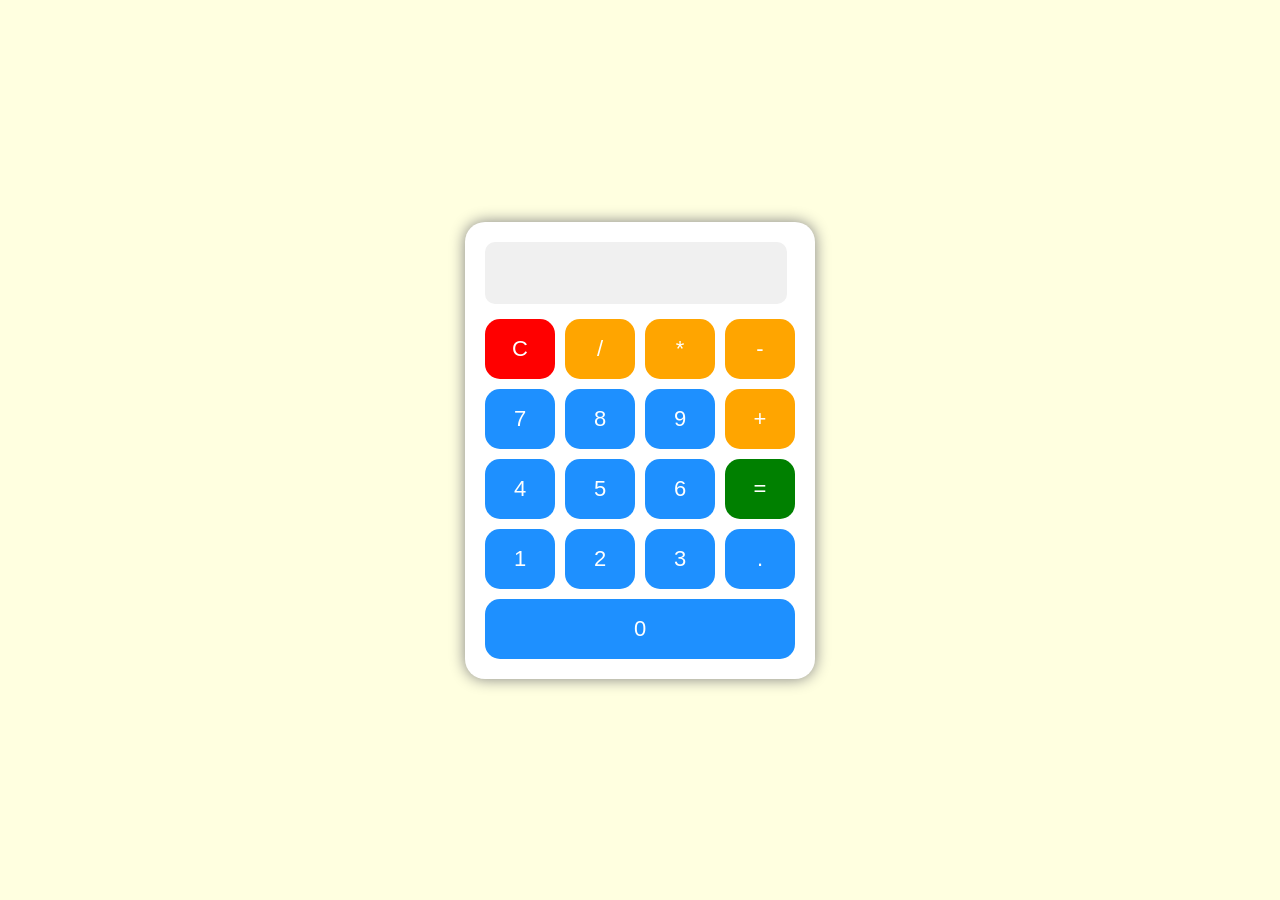
<file: index.html>
<!DOCTYPE html>
<html lang="en">

<head>
    <meta charset="UTF-8">
    <meta name="viewport" content="width=device-width, initial-scale=1.0">
    <title>Calculator</title>

    <link rel="stylesheet" href="style.css">
</head>

<body>

    <div class="calculator">

        <input type="text" id="display" readonly>

        <div class="buttons">

            <button class="clear" onclick="clearDisplay()">C</button>
            <button class="operator" onclick="appendValue('/')">/</button>
            <button class="operator" onclick="appendValue('*')">*</button>
            <button class="operator" onclick="appendValue('-')">-</button>

            <button class="num" onclick="appendValue('7')">7</button>
            <button class="num" onclick="appendValue('8')">8</button>
            <button class="num" onclick="appendValue('9')">9</button>
            <button class="operator" onclick="appendValue('+')">+</button>

            <button class="num" onclick="appendValue('4')">4</button>
            <button class="num" onclick="appendValue('5')">5</button>
            <button class="num" onclick="appendValue('6')">6</button>
            <button class="equal" onclick="calculate()">=</button>

            <button class="num" onclick="appendValue('1')">1</button>
            <button class="num" onclick="appendValue('2')">2</button>
            <button class="num" onclick="appendValue('3')">3</button>
            <button class="num" onclick="appendValue('.')">.</button>

            <button class="num zero" onclick="appendValue('0')">0</button>

        </div>

    </div>

    <script src="script.js"></script>

</body>
</html>
</file>
<file: style.css>
body {
    margin: 0;
    padding: 0;
    display: flex;
    justify-content: center;
    align-items: center;
    height: 100vh;
    background-color: lightyellow;
    font-family: Arial, sans-serif;
}

.calculator {
    background-color: white;
    padding: 20px;
    border-radius: 20px;
    box-shadow: 0px 0px 15px gray;
}

#display {
    width: 290px;
    height: 60px;
    margin-bottom: 15px;
    font-size: 28px;
    text-align: right;
    border: none;
    border-radius: 10px;
    background-color: #f0f0f0;
    padding-right: 10px;
}

.buttons {
    display: grid;
    grid-template-columns: repeat(4, 70px);
    gap: 10px;
}

button {
    height: 60px;
    border: none;
    border-radius: 15px;
    font-size: 22px;
    color: white;
    cursor: pointer;
}

.num {
    background-color: dodgerblue;
}

.operator {
    background-color: orange;
}

.equal {
    background-color: green;
}

.clear {
    background-color: red;
}

.zero {
    grid-column: span 4;
}
</file>
